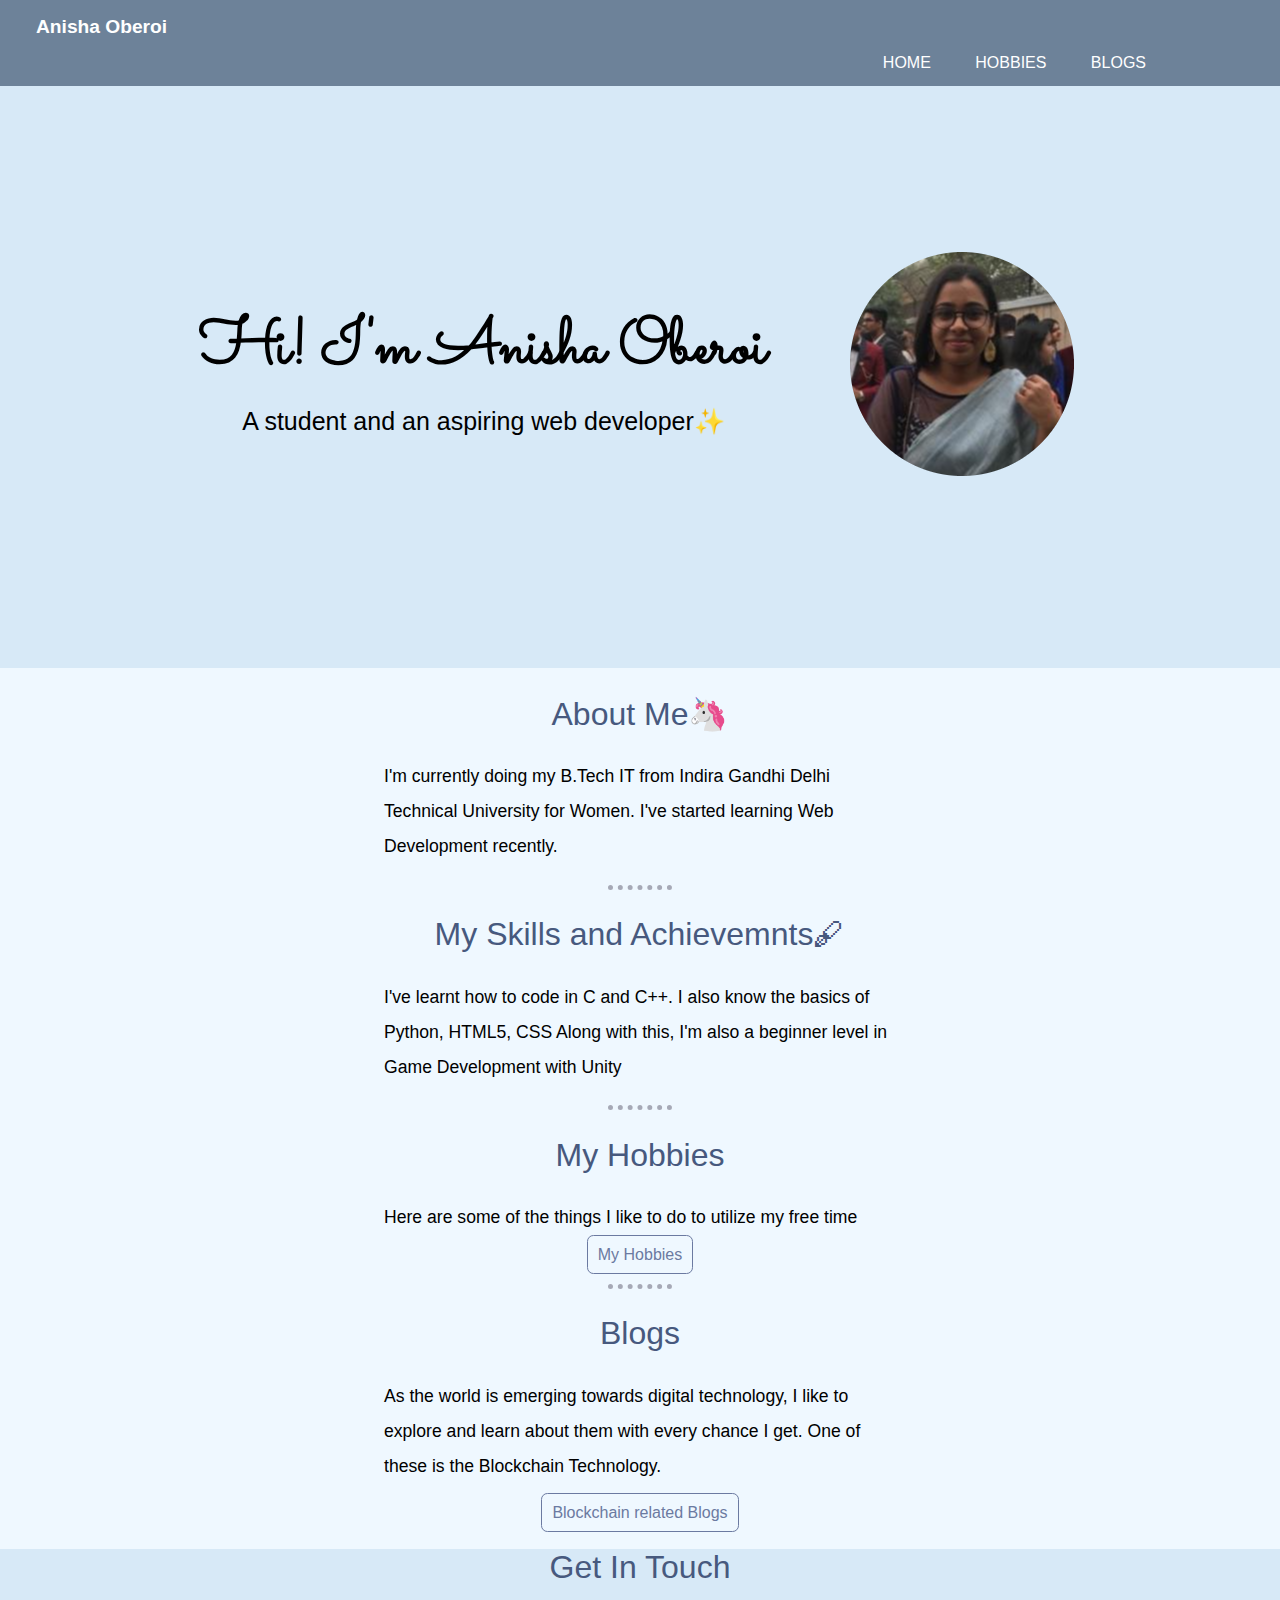
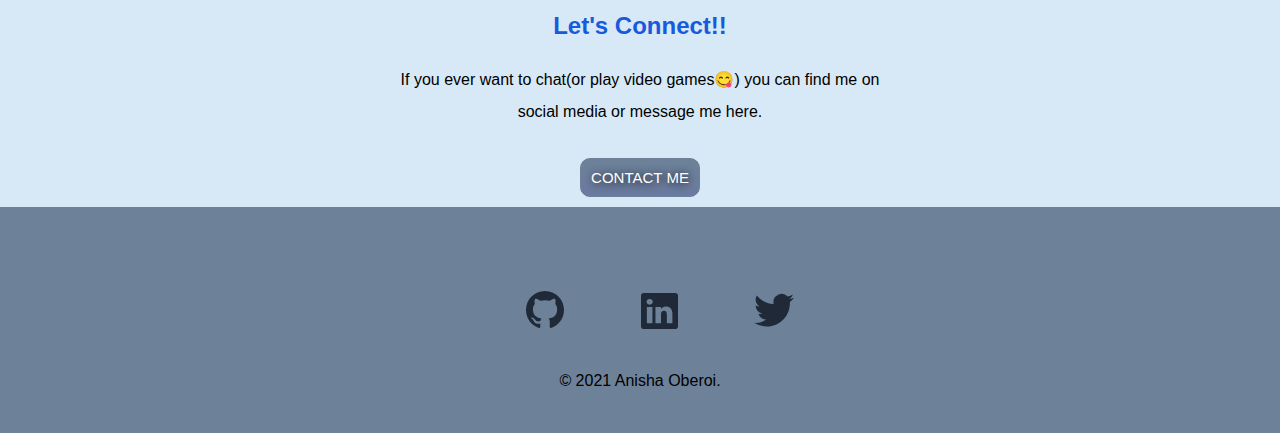
<file: index.html>
<!DOCTYPE html>
<html lang="en" dir="ltr">

<head>
  <meta charset="utf-8">
  <title>Anisha Oberoi</title>
</head>
<link rel="stylesheet" href="css/styles.css">
<link rel="icon" href="favicon.ico">
<link href="https://fonts.googleapis.com/css2?family=Sacramento&display=swap" rel="stylesheet">
<body>
  <nav class="navigation nav-fixed">
    <div class="nav-width">
      <div class="nav-brand"><a class="Link" href="/index.html">Anisha Oberoi</a></div>
      <ul class="list-non-bullet nav-pills link-hover">
        <li class="list-item-inline">
          <a  class="Link" href= "index.html" >HOME </a>
        </li>
        <li class="list-item-inline">
          <a class="Link" href= "hobbies.html" >HOBBIES </a>
        </li>
        <li class="list-item-inline">
          <a class="Link" href= "blog.html" >BLOGS </a>
        </li>
      </ul>
    </div>
  </nav>
  <include src="./header.html"></include>
  <div class="container">

    <div class="text">
      <h1>Hi! I'm Anisha Oberoi</h1>
      <p>A student and an aspiring web developer✨</p>
    </div>
    <div class="photo">
      <img src="images/anisha.png" alt="anisha-img">

    </div>
  </div>
  <div class="middle-container">
    <div class="profile">
      <h2>About Me🦄</h2>
      <p class="about-me-desc">I'm currently doing my B.Tech IT from Indira Gandhi Delhi Technical University for Women. I've started learning Web Development recently.</p>
    </div>
    <hr>
    <div class="skills">
      <h2>My Skills and Achievemnts🖋</h2>
      <p class = "mySkills"> I've learnt how to code in C and C++. I also know the basics of Python, HTML5, CSS
      Along with this, I'm also a beginner level in Game Development with Unity</p>
    </div>
    <hr>
    <div class="hobbies">
      <h2>My Hobbies</h2>
      <p class = "myHobbies"> Here are some of the things I like to do to utilize my free time </p>

      <a class="Link link-secondary" href="hobbies.html" target="_blank" rel="noopener noreferrer">My Hobbies</a>
    </div>
    <hr>
    <div class="blogs">
      <h2>Blogs</h2>
      <p class = "myBlogs"> As the world is emerging towards digital technology, I like to explore and learn about them with every chance I get.
      One of these is the Blockchain Technology.   </p>

      <a class="Link link-secondary" href="blog.html" target="_blank" rel="noopener noreferrer">Blockchain related Blogs</a>
    </div>
  </div>


  <div class="bottom-container">
    <div class="contact-me">
      <h2>Get In Touch</h2>
      <h3>Let's Connect!!</h3>
      <p class="contact">If you ever want to chat(or play video games😋) you can find me on social media or message me here.</p>
      <a class="btn" href="mailto:reach.anishaoberoi@gmail.com">CONTACT ME</a>
    </div>
  </div>
  <footer class="footer">
         <ul class="social-links list-non-bullet icon">
             <li class="list-item-inline">
                 <a href="https://github.com/AnishaOberoi" target="_blank" rel="noopener noreferrer"><img
                         style="height: 2.4rem; width: 2.4rem; margin: 1rem;" src="images/github.svg"
                         title="Github"></a>
             </li>

             <li class="list-item-inline">
                 <a href="https://www.linkedin.com/in/anisha-oberoi-5169081bb/" target="_blank" rel="noopener noreferrer"><img
                         style="height: 2.3rem; width: 2.3rem; margin: 1rem;" src="images/linkedin.svg"
                         title="LinkedIn"></a>
             </li>
             <li class="list-item-inline">
                 <a href="https://twitter.com/AnishaOberoi1" target="_blank" rel="noopener noreferrer"><img
                         style="height: 2.5rem; width: 2.5rem; margin: 1rem;" src="images/twitter.svg"
                         title="Twitter"></a>
             </li>

         </ul>
           <p>© 2021 Anisha Oberoi.</p>
     </footer>



</body>

</html>
</file>
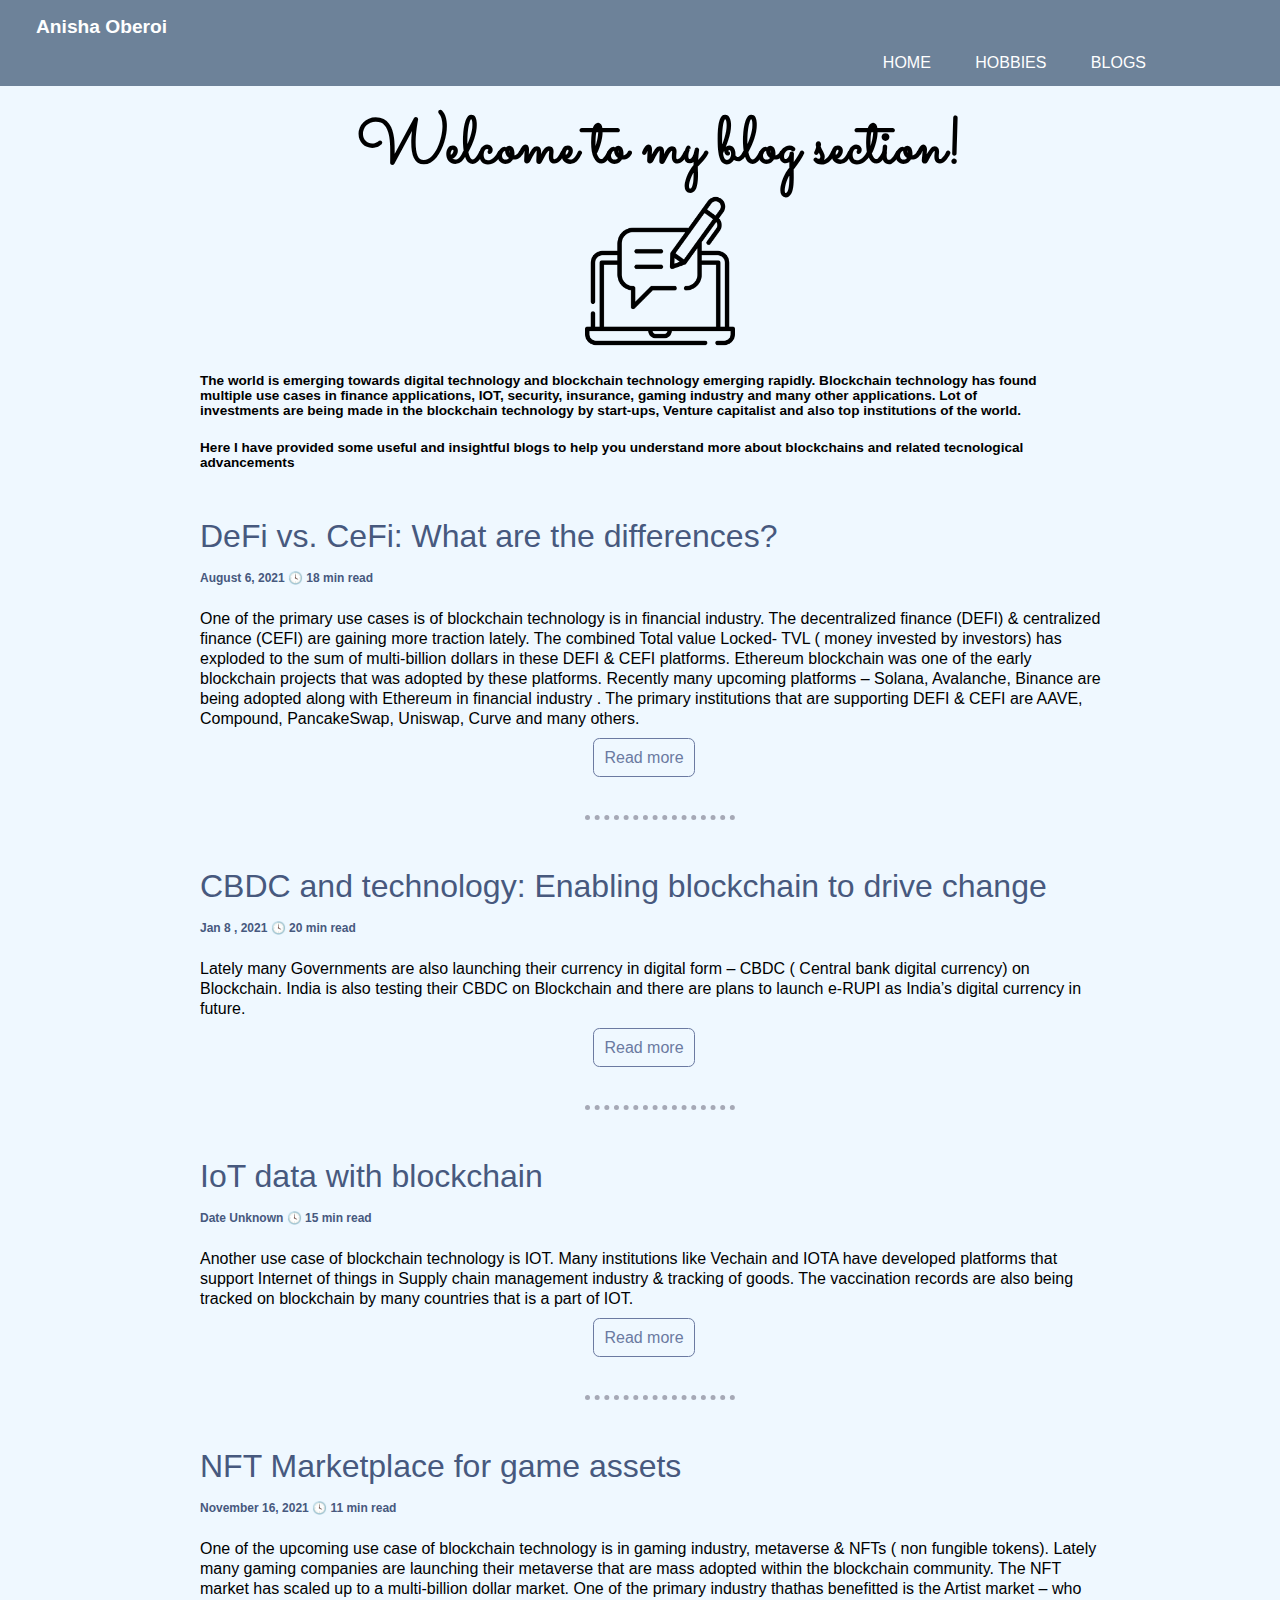
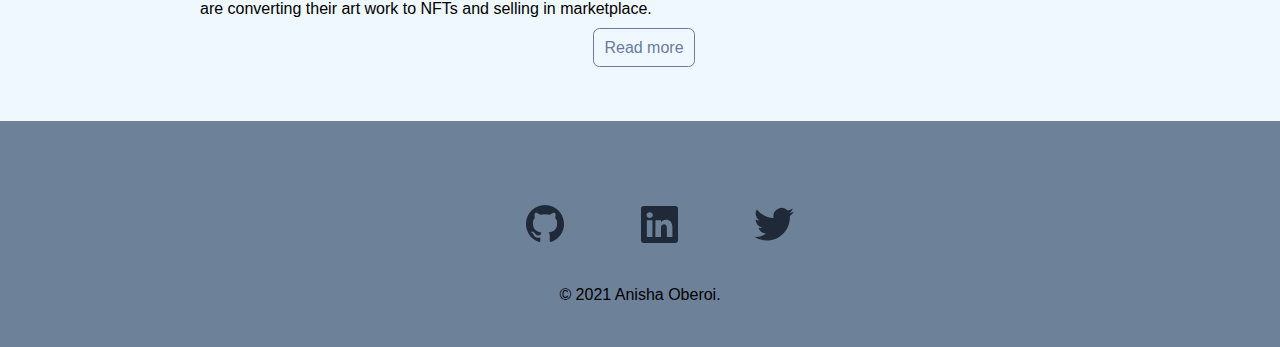
<file: blog.html>
<!DOCTYPE html>
<html lang="en" dir="ltr">
  <head>
    <meta charset="utf-8">
    <title>Blogs</title>

  </head>
  <link rel="stylesheet" href="css/styles.css">
  <link rel="icon" href="favicon.ico">
  <link href="https://fonts.googleapis.com/css2?family=Sacramento&display=swap" rel="stylesheet">
  <body>
    <nav class="navigation nav-fixed">
      <div class="nav-width">
          <div class="nav-brand"><a class="Link" href="/index.html">Anisha Oberoi</a></div>
        <ul class="list-non-bullet nav-pills link-hover">
          <li class="list-item-inline">
            <a  class="Link" href= "index.html" >HOME </a>
          </li>
          <li class="list-item-inline">
            <a class="Link" href= "hobbies.html" >HOBBIES </a>
          </li>
          <li class="list-item-inline">
            <a class="Link" href= "blog.html" >BLOGS </a>
          </li>
        </ul>
      </div>
    </nav>
    <ul class="list-non-bullet">

      <h1>Welcome to my blog section!</h1>

      <img src="images/blogging.png" alt="blog-img" width="150"
      height="150" >
      <h5>The world is emerging towards digital technology and blockchain technology emerging rapidly.  Blockchain technology has found multiple use cases in finance applications, IOT, security, insurance, gaming industry and many other applications. Lot of investments are being made in the blockchain technology by start-ups, Venture capitalist and also top institutions of the world.</h5>
      <h5>Here I have provided some useful and insightful blogs to help you understand more about blockchains and related tecnological advancements</h5>

        <section class="section-pro">
            <div class="container-blog link-hover-blog">
                <li>
                    <h2 class="blog-heading">DeFi vs. CeFi: What are the differences?</h2>
                    <h4 class="blog-small">August 6, 2021 🕓 18 min read</h4>
                    <p class="blog-para">One of the primary use cases is of blockchain technology is in financial industry. The decentralized finance (DEFI)  & centralized finance (CEFI)  are gaining more traction lately. The combined Total value Locked- TVL ( money invested by investors) has exploded to the sum of multi-billion dollars in these DEFI & CEFI platforms. Ethereum blockchain was one of the early blockchain projects that was adopted by these platforms. Recently many upcoming platforms – Solana, Avalanche, Binance are being adopted along with Ethereum in financial industry . The primary institutions that are supporting DEFI & CEFI are AAVE, Compound, PancakeSwap, Uniswap, Curve and many others.</p>

                    <a class="Link link-secondary"
                        href="https://blog.liquid.com/defi-vs-cefi">Read
                        more</a>
                </li>
            </div>
        </section>

        <hr style="width: 150px; margin: auto;">

        <section class="section-pro">
            <div class="container-blog link-hover-blog">
                <li>
                    <h2 class="blog-heading">CBDC and technology: Enabling blockchain to drive change</h2>
                    <h4 class="blog-small">Jan 8 , 2021 🕓 20 min read</h4>
                    <p class="blog-para">
                       Lately many Governments are also launching their currency in digital form – CBDC ( Central bank digital currency)  on Blockchain. India is also testing their CBDC on Blockchain and there are plans to launch e-RUPI as India’s digital currency in future.
                      </p>

                    <a class="Link link-secondary"
                        href="https://bankingblog.accenture.com/enabling-blockchain-drive-change">Read
                        more</a>
                </li>
            </div>
        </section>

        <hr style="width: 150px; margin: auto;">

        <section class="section-pro">
            <div class="container-blog link-hover-blog">
                <li>
                    <h2 class="blog-heading">IoT data with blockchain</h2>
                    <h4 class="blog-small">Date Unknown 🕓 15 min read</h4>
                    <p class="blog-para">Another use case of blockchain technology is IOT. Many institutions like Vechain and IOTA have  developed platforms that support Internet of things in Supply chain management industry & tracking of goods.  The vaccination records are also being tracked on blockchain by many countries that is a part of IOT.</p>

                    <a class="Link link-secondary"
                        href="https://www.uk.sogeti.com/content-hub/blog/iot-security-using-blockchain/">Read
                        more</a>
                </li>
            </div>
        </section>

        <hr style="width: 150px; margin: auto;">

        <section class="section-pro">
            <div class="container-blog link-hover-blog">
                <li>
                    <h2 class="blog-heading">NFT Marketplace for game assets</h2>
                    <h4 class="blog-small">November 16, 2021 🕓 11 min read</h4>
                    <p class="blog-para">One of the upcoming use case of blockchain technology is in gaming industry, metaverse & NFTs ( non fungible tokens). Lately many gaming companies are launching their metaverse that are mass adopted within the blockchain community.
The NFT market has scaled up to a multi-billion dollar market. One of the primary industry thathas benefitted is the Artist market – who are converting their art work to NFTs and selling in marketplace.   </p>

                    <a class="Link link-secondary"
                        href="https://nonfungible.com/blog/discover-proof-of-gaming-ulti-arena">Read
                        more</a>
                </li>
            </div>
        </section>



    </ul>
    <footer class="footer">
           <ul class="social-links list-non-bullet icon">
               <li class="list-item-inline">
                   <a href="https://github.com/AnishaOberoi" target="_blank" rel="noopener noreferrer"><img
                           style="height: 2.4rem; width: 2.4rem; margin: 1rem;" src="images/github.svg"
                           title="Github"></a>
               </li>

               <li class="list-item-inline">
                   <a href="https://www.linkedin.com/in/anisha-oberoi-5169081bb/" target="_blank" rel="noopener noreferrer"><img
                           style="height: 2.3rem; width: 2.3rem; margin: 1rem;" src="images/linkedin.svg"
                           title="LinkedIn"></a>
               </li>
               <li class="list-item-inline">
                   <a href="https://twitter.com/AnishaOberoi1" target="_blank" rel="noopener noreferrer"><img
                           style="height: 2.5rem; width: 2.5rem; margin: 1rem;" src="images/twitter.svg"
                           title="Twitter"></a>
               </li>

           </ul>
             <p>© 2021 Anisha Oberoi.</p>
       </footer>
  </body>
</html>
</file>
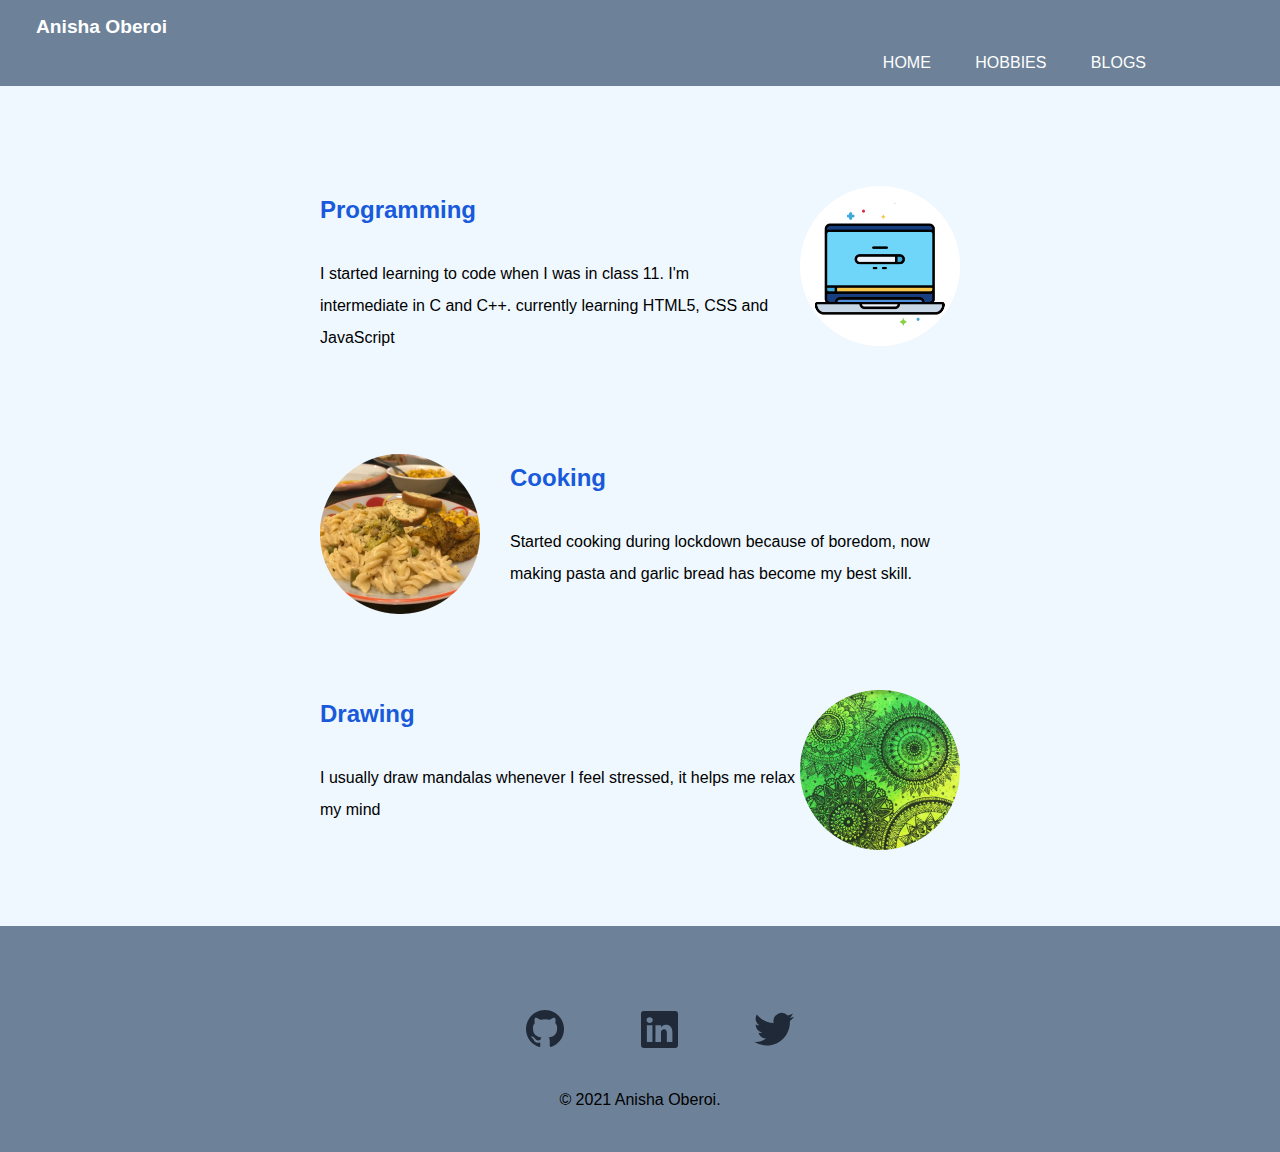
<file: hobbies.html>
<!DOCTYPE html>
<html lang="en" dir="ltr">
  <head>
    <meta charset="utf-8">
    <title>Hobbies</title>
  </head>
  <link rel="stylesheet" href="css/styles.css">
  <link rel="icon" href="favicon.ico">
  <link href="https://fonts.googleapis.com/css2?family=Sacramento&display=swap" rel="stylesheet">
  <body>
    <nav class="navigation nav-fixed">
      <div class="nav-width">
          <div class="nav-brand"><a class="Link" href="/index.html">Anisha Oberoi</a></div>
        <ul class="list-non-bullet nav-pills link-hover">
          <li class="list-item-inline">
            <a  class="Link" href= "index.html" >HOME </a>
          </li>
          <li class="list-item-inline">
            <a class="Link" href= "hobbies.html" >HOBBIES </a>
          </li>
          <li class="list-item-inline">
            <a class="Link" href= "blog.html" >BLOGS </a>
          </li>
        </ul>
      </div>
    </nav>
    <div class="skill-row">
      <img class="laptop-img" src="images/laptop.png" alt="laptop-img">
      <h3>Programming</h3>
      <p class="code-skill-desc">I started learning to code when I was in class 11. I'm intermediate in C and C++. currently learning HTML5, CSS and JavaScript</p>
    </div>
    <div class="skill-row">
      <img class="pasta-img" src="images/pasta.png" alt="pasta-img">
      <h3>Cooking</h3>
      <p>Started cooking during lockdown because of boredom, now making pasta and garlic bread has become my best skill.</p>
    </div>
    <div class="skill-row">
      <img class="drawing-img" src="images/draw.png" alt="drawing-img">
      <h3>Drawing</h3>
      <p>I usually draw mandalas whenever I feel stressed, it helps me relax my mind</p>
    </div>
    <footer class="footer">
           <ul class="social-links list-non-bullet icon">
               <li class="list-item-inline">
                   <a href="https://github.com/AnishaOberoi" target="_blank" rel="noopener noreferrer"><img
                           style="height: 2.4rem; width: 2.4rem; margin: 1rem;" src="images/github.svg"
                           title="Github"></a>
               </li>

               <li class="list-item-inline">
                   <a href="https://www.linkedin.com/in/anisha-oberoi-5169081bb/" target="_blank" rel="noopener noreferrer"><img
                           style="height: 2.3rem; width: 2.3rem; margin: 1rem;" src="images/linkedin.svg"
                           title="LinkedIn"></a>
               </li>
               <li class="list-item-inline">
                   <a href="https://twitter.com/AnishaOberoi1" target="_blank" rel="noopener noreferrer"><img
                           style="height: 2.5rem; width: 2.5rem; margin: 1rem;" src="images/twitter.svg"
                           title="Twitter"></a>
               </li>

           </ul>
             <p>© 2021 Anisha Oberoi.</p>
       </footer>
  </body>
</html>
</file>
<file: css/styles.css>
body{
  background-color: #EFF8FF;
  margin: 0;
  text-align: center;
  font-family: 'Montserrat', sans-serif;
}
h1{
  font-size: 65px;
  margin: 0;
  font-family: 'Sacramento', cursive;
}
h2{
  font-family: 'Montserrat', sans-serif;
  font-size: 2rem;
  font-weight: normal;
  color: #47597E;
}
h3{
  font-family: 'Montserrat', sans-serif;
  font-size: 1.5rem;
  color: #185ADB;


}

h4{
  font-family: 'Montserrat', sans-serif;
  font-size: 0.75rem;
    color: #47597E;
    text-align: left;
    margin-left: 10rem;
}

h5{
  font-family: 'Montserrat', sans-serif;
  font-size: 0.85rem;
    text-align: left;
    margin-left: 10rem;
  margin-right: 15rem;
}

hr{
  border-style:none;
  border-top-style: dotted;
  border-color: #A6A9B6;
  border-width: 5px;
  width: 5%;
  margin-top: 20px;
}

p{
  line-height: 2;
}

a{
  font-family: 'Montserrat', sans-serif;
  margin: 10px 20px;
  text-decoration: none;
}

.text p{
  font-size: 25px;
  margin-top: 0;
}

.middle-container p{
  font-size: 1.1rem;
  font-family: 'Montserrat', sans-serif;
  text-align: left;
}
.container{
  position: relative;
  height:550px;
  width: 100%;
  background-color: #D7E9F7;

}
.text{
   position: absolute;
   left: 0;
   padding-top: 200px;
   padding-left: 200px;
   margin-right: 0;
   margin-left: 0;
   background-color: #D7E9F7;
}
.photo{

   position: absolute;
   left:800px;
   padding-top: 150px;
   padding-left: 50px;
   margin-right: 0;
   margin-left: 0;
   background-color: #D7E9F7;
}

.footer{
    background-color: #6D8299;
    padding: 50px 0 20px;
}

.bottom-container{
  background-color: #D7E9F7;
}

.skill-row{
  width: 50%;
  margin: 100px auto 100px auto;
  text-align: left;
  line-height: 2;
}

.pasta-img{
  width: 25%;
  float: left;
  margin-right: 30px;
}

.drawing-img{
  width: 25%;
  float:right;
}

.laptop-img{
  width: 25%;
  float: right;
  margin-left:30px;
}

.about-me-desc{
  width: 40%;
  margin: auto;
  margin-bottom: 20px;
}

.myHobbies{
  width: 40%;
  margin: auto;
  margin-bottom: 10px;
}

.mySkills{
  width: 40%;
  margin: auto;
  margin-bottom: 20px;
}

.myBlogs{
  width: 40%;
  margin: auto;
  margin-bottom: 20px;
}

.contact{
  width: 40%;
  margin: auto;
  margin-bottom: 20px;
}

.btn {
   background: #6D8299;
   background-image: -webkit-linear-gradient(top, #6D8299, #6B7AA1);
   background-image: -moz-linear-gradient(top, #6D8299, #6B7AA1);
   background-image: -ms-linear-gradient(top, #6D8299, #6B7AA1);
   background-image: -o-linear-gradient(top, #6D8299, #6B7AA1);
   background-image: -webkit-gradient(to bottom, #6D8299, #6B7AA1);
   -webkit-border-radius: 20px;
   -moz-border-radius: 20px;
   border-radius: 10px;
   color: #FFFFFF;
   font-family: 'Montserrat', sans-serif;
   font-size: 15px;
   font-weight: 100;
   padding: 10px;
   text-shadow: 1px 1px 10px #000000;
   border: solid #6D8299 1px;
   text-decoration: none;
   display: inline-block;
   cursor: pointer;
   text-align: center;
   margin-bottom: 10px;
}

.btn:hover {
   border: solid #6D8299 1px;
   background: #6B7AA1;
   background-image: -webkit-linear-gradient(top, #6B7AA1, #6D8299);
   background-image: -moz-linear-gradient(top, #6B7AA1, #6D8299);
   background-image: -ms-linear-gradient(top, #6B7AA1, #6D8299);
   background-image: -o-linear-gradient(top, #6B7AA1, #6D8299);
   background-image: -webkit-gradient(to bottom, #6B7AA1, #6D8299);
   -webkit-border-radius: 20px;
   -moz-border-radius: 20px;
   border-radius: 10px;
   text-decoration: none;
}

.container {
    padding: 1rem;
}

.container-center {
    max-width: 500px;
    margin: auto;
}

.nav-width {

  max-width: 1150px;
  margin: 0;
}
.navigation {
    background: #6D8299;
    color: white;
    padding: 1rem;
    height: 70px;
    margin-bottom: 0;
    padding-bottom: 0;
}

.navigation .link-active {
    font-weight: bold;
}

.navigation .nav-brand {
    font-weight: bold;
    font-size: 1.2rem;
    text-align: left;
}

.navigation .nav-pills {
    text-align: right;
}

.navigation .Link {
    color: white;
    margin-bottom: 0;
    padding-bottom: 0;
}
.list-non-bullet {
    list-style: none;
}

.list-item-inline {
    display: inline;
}

.link-secondary {
    border: 1px solid #6B7AA1;
    border-radius: 0.4rem;
    color: #6B7AA1;
    padding: 10px;
  }

  .link-secondary:hover {
    background-color: #506D84;
    border-radius: 0.4rem;
    transition-duration: .5s;
    color: white;
    }

.link-hover a:hover {
    background-color: #506D84;
    border-radius: 0.4rem;
    transition-duration: .5s;
    padding: 10px;
}

.section {
    padding: 1rem 1rem 3rem 1rem;
    text-align: left;

}

.section-pro {
    padding: 0 2rem 3rem 0;
}

.blog-para{
  width: 75%;
  margin: auto;
  margin-bottom: 20px;
  text-align: left;
  margin-left: 10rem;
  line-height: 1.25;
  margin-top: 1.5rem;
}

.blog-heading{
  margin: auto;
  text-align: left;
  margin-left: 10rem;
  margin-top: 3rem;
}
</file>
